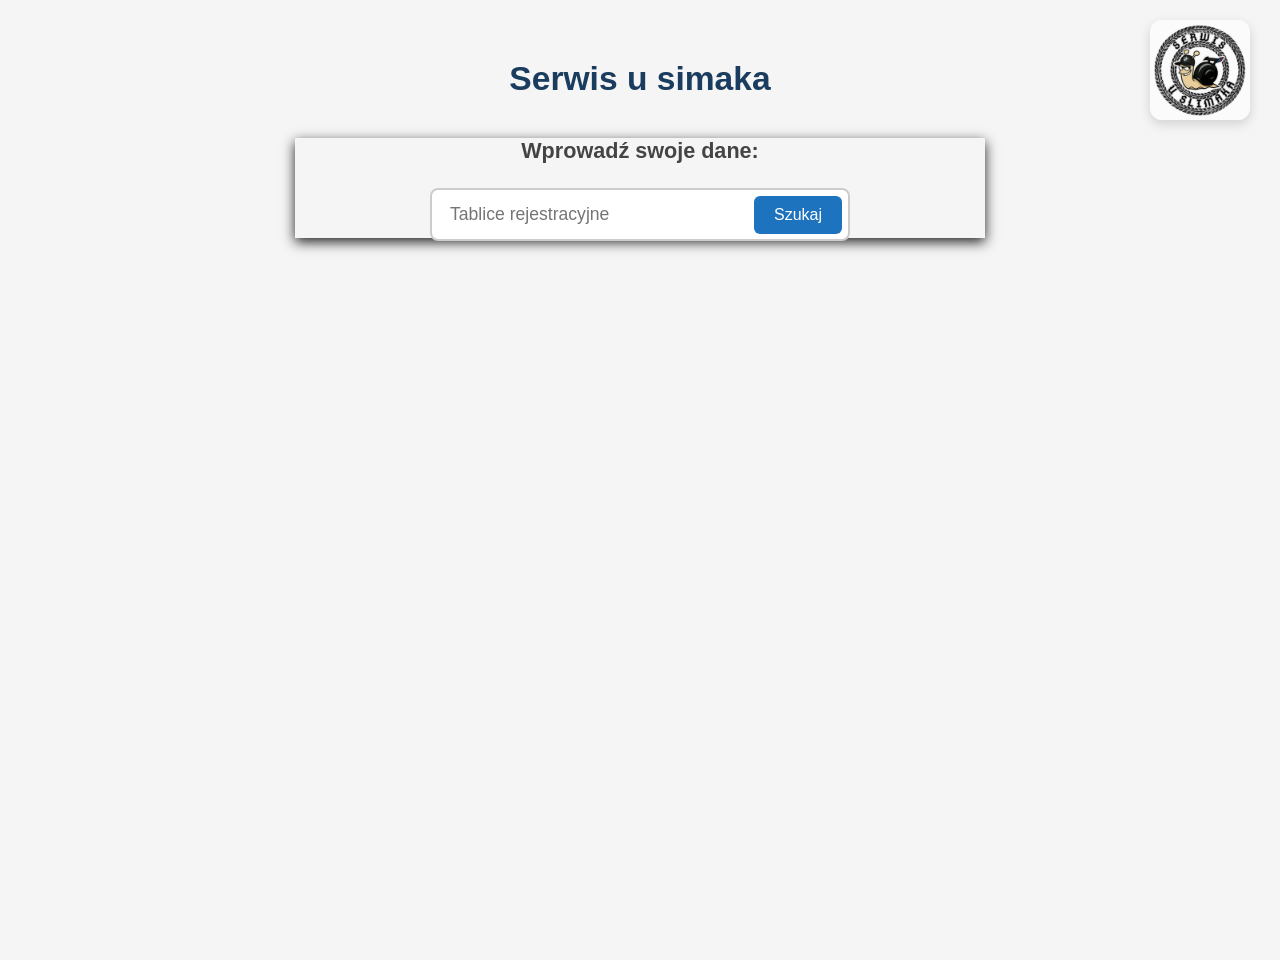
<file: index.html>
<!DOCTYPE html>
<html lang="ru">
<head>
    <meta charset="UTF-8">
    <meta name="viewport" content="width=device-width, initial-scale=1.0">
    <title>Serwis u simaka</title>
    <link rel="stylesheet" href="style_servis.css">
</head>
<body>

    <!-- Логотип и заголовок остаются всегда видимыми -->
    <img src="img/photo_2025-04-27_19-17-52.jpg" class="img-logo" alt="Logo Serwis u simaka">
    <h1 class="title">Serwis u simaka</h1>

    <!-- Блок, который будем показывать/прятать -->
    <div class="container_start" id="search-block">
        <h2 class="text1">Wprowadź swoje dane:</h2>
        <div class="search-wrapper">
            <input type="text" class="input-search" placeholder="Tablice rejestracyjne" required>
            <button type="button" class="button-search" onclick="toggleSearch()">Szukaj</button>
        </div>
    </div>

    <!-- Здесь позже появится результат поиска (пока скрыто) -->
    <div id="result-block" class="result-container hidden">
        <h2>Historia pojazdu</h2>
        <p id="plate-number">—</p>
        <!-- Тут будет информация о машине / услугах / цене и т.д. -->
         <div class="info-card" id="car-info">
        <!-- Dane pojawią się tutaj -->
    </div>  
    <div class="error-message hidden" id="error-msg"></div>
    <button onclick="goBack()">Wróć</button>
    </div>

    <script src="js.js"></script>
</body>
</html>
</file>
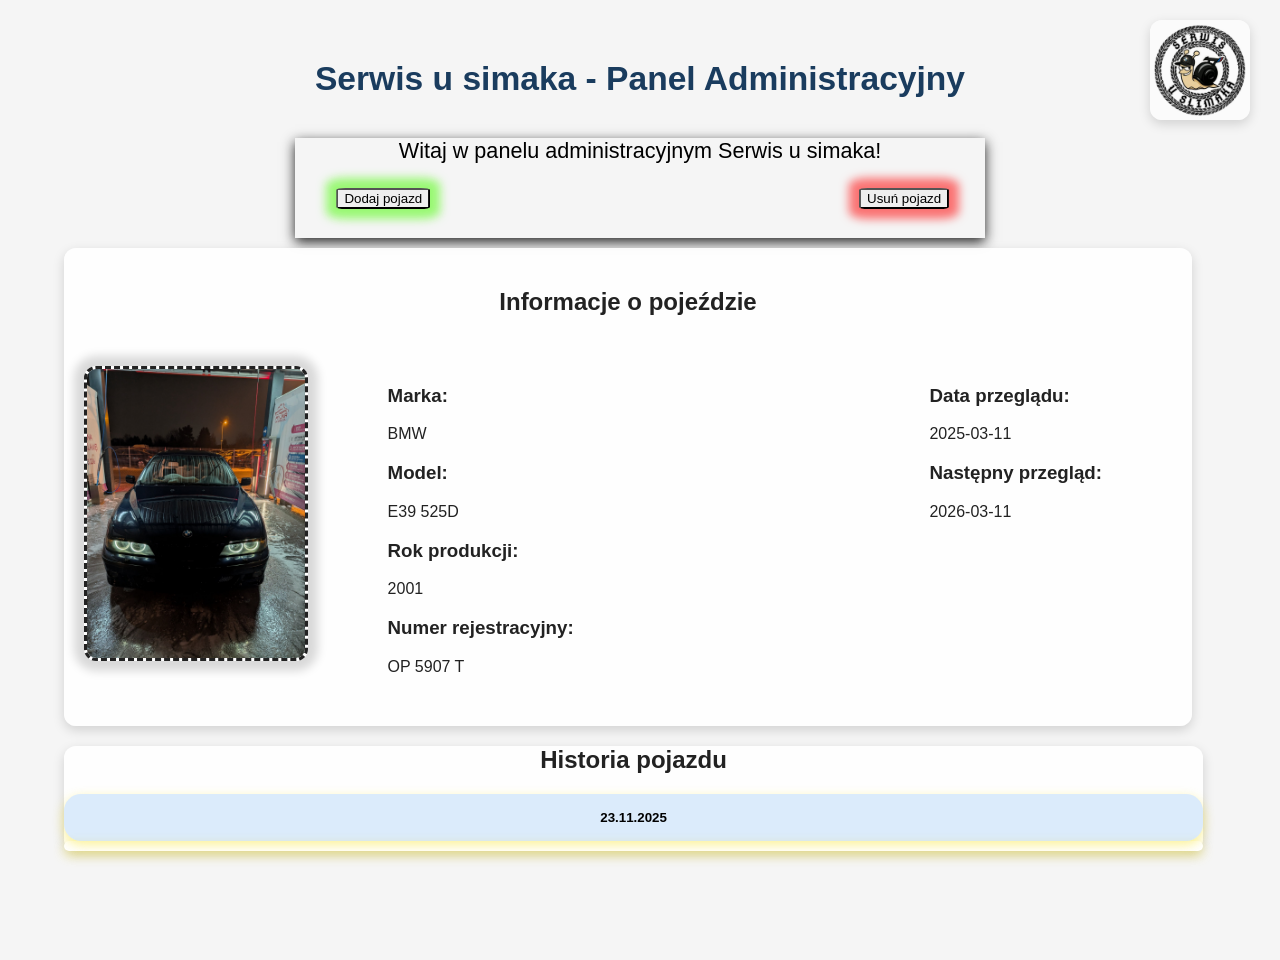
<file: admin.html>
<!DOCTYPE html>
<html lang="ru">
<head>
    <meta charset="UTF-8">
    <meta name="viewport" content="width=device-width, initial-scale=1.0">
    <title>Serwis u simaka</title>
    <link rel="stylesheet" href="style_servis.css">
</head>
<body>
    <img src="img/photo_2025-04-27_19-17-52.jpg" class="img-logo" alt="Logo Serwis u simaka">
    <h1 class="title">Serwis u simaka - Panel Administracyjny</h1>
    <div class="container_start">
        <p class="text-abmin1">Witaj w panelu administracyjnym Serwis u simaka!</p>
        <button onclick="addCar()" class="button-add-car">Dodaj pojazd</button>
    <button onclick="deleteCar()" class="button-dell-car">Usuń pojazd</button>
    </div>
    <div class="container_info_car">
        <h2 style="text-align: center; margin-bottom: 50px;">Informacje o pojeździe</h2>
        <div class="image">
        <img src="img/BMW_E39_525D.jpg" class="img-result" alt="Пример кода">
            <div class="car-info">
                <h3>Marka:</h3> BMW
                <h3>Model:</h3> E39 525D
                <h3>Rok produkcji:</h3> 2001
                <h3>Numer rejestracyjny:</h3> OP 5907 T
            </div>
            <div style="margin-right: 70px;">
                <h3>Data przeglądu:</h3> 2025-03-11
                <h3>Następny przegląd:</h3> 2026-03-11
            </div>
        </div>
    </div>  
    <div class="Historia">
        <h2 style="text-align: center;">Historia pojazdu</h2>
        <button class="accordion-btn" style="text-align: center;">23.11.2025</button>
            <div class="accordion-panel">
<div class="table-wrapper">
  <table class="data-table">
    <caption>Список автомобилей из базы данных</caption>
    
    <thead>
      <tr>
        <th>№</th>
        <th>Część wymienna</th>
        <th>Cena</th>
        <th>Robocizna</th>
        <th>Razem</th>
      </tr>
    </thead>
    
    <tbody>
      <tr>
        <td>1</td>
        <td>Wymiana wachacze(przód prawy) 3160503902</td>
        <td>184 zł</td>
        <td>0</td>
        <td>184 zł</td>
      </tr>
      
      <tr>
        <td>2</td>
        <td>Poduszka amortyzatora LEMFORDER (przód lewy+prawy)</td>
        <td>206 zł</td>
        <td>0</td>
        <td>206 zł</td>
      </tr>
      
      <tr>
        <td>3</td>
        <td>Przewód układu chłodzenia 05-3528</td>
        <td>69 zł</td>
        <td>0</td>
        <td>69 zł</td>
      </tr>

      <tr>
        <td>4</td>
        <td>Płyn hamulcowy DOT 4 1L</td>
        <td>28 zł</td>
        <td>0</td>
        <td>28 zł</td>

        <tr>
          <td>5</td>
          <td>Wymiana opon</td>
          <td>200 zł</td>
          <td>0</td>
          <td>200 zł</td>
        </tr>  

        <tr>
          <td>6</td>
          <td>Termostat</td>
          <td>200 zł</td>
          <td>0</td>
          <td>200 zł</td>  
        </tr>

        <tr>
          <td>7</td>
          <td>Kostki/wtyczki</td>
          <td>12 zł</td>
          <td>0</td>
          <td>12 zł</td>
        </tr>

    </tbody>
    
    <tfoot>
      <tr>
        <td colspan="8">Razem: 899,00 zł</td>
      </tr>
    </tfoot>
  </table>
</div>
            </div>
    </div>
    <script src="js.js"></script>
</body>
</html>
</file>
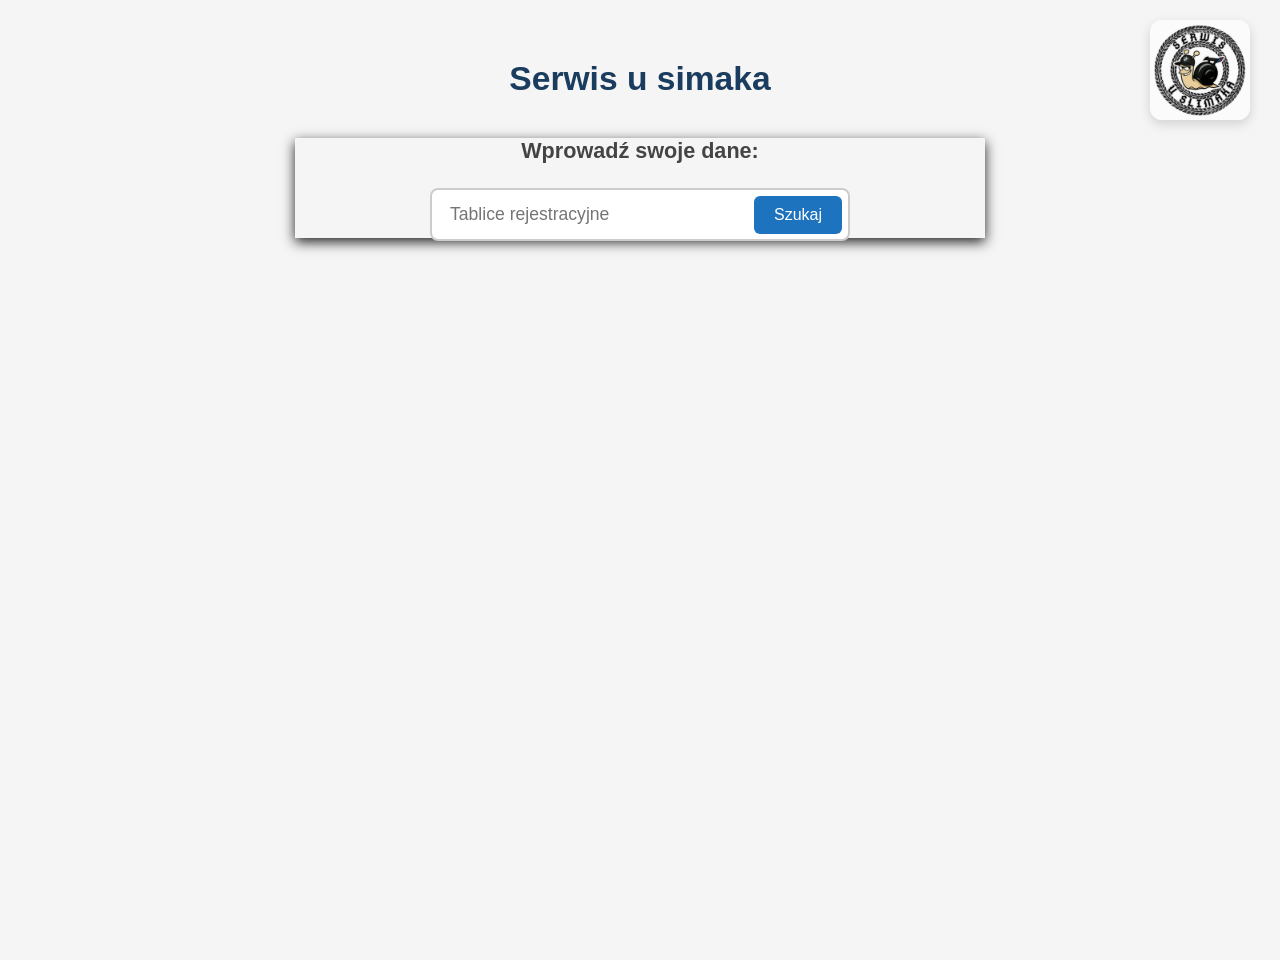
<file: Servis.html>
<!DOCTYPE html>
<html lang="ru">
<head>
    <meta charset="UTF-8">
    <meta name="viewport" content="width=device-width, initial-scale=1.0">
    <title>Serwis u simaka</title>
    <link rel="stylesheet" href="style_servis.css">
</head>
<body>

    <!-- Логотип и заголовок остаются всегда видимыми -->
    <img src="img/photo_2025-04-27_19-17-52.jpg" class="img-logo" alt="Logo Serwis u simaka">
    <h1 class="title">Serwis u simaka</h1>

    <!-- Блок, который будем показывать/прятать -->
    <div class="container_start" id="search-block">
        <h2 class="text1">Wprowadź swoje dane:</h2>
        <div class="search-wrapper">
            <input type="text" class="input-search" placeholder="Tablice rejestracyjne" required>
            <button type="button" class="button-search" onclick="toggleSearch()">Szukaj</button>
        </div>
    </div>

    <!-- Здесь позже появится результат поиска (пока скрыто) -->
    <div id="result-block" class="result-container hidden">
        <h2>Wyniki wyszukiwania dla:</h2>
        <p id="plate-number">—</p>
        <!-- Тут будет информация о машине / услугах / цене и т.д. -->
        <button onclick="goBack()">Wróć</button>
    </div>

    <script src="js.js"></script>
</body>
</html>
</file>
<file: style_servis.css>
/* style_servis.css */

body {
    margin: 0;
    padding: 0;
    font-family: Arial, Helvetica, sans-serif;
    background: #f5f5f5;
    min-height: 100vh;
    color: #222;
}



.title {
    text-align: center;
    font-size: 2.1rem;
    margin: 60px 0 40px;
    color: #1a3c5e;
    font-weight: bold;
}

/* Центрируем форму поиска */
.container_start {
    max-width: 520px;
    margin: 0 auto;
    padding: 0 20px;
    text-align: center;
}
/*<-----------Text---------->*/
.text1 {
    font-size: 1.35rem;
    margin: 0 0 1.5rem;
    color: #444;
}
.text-abmin1 {
font-size: 1.35rem;
margin: 0 0 1.5rem;
color: black;
}

.search-wrapper {
    position: relative;
    max-width: 420px;
    margin: 0 auto;
}

.input-search {
    width: 100%;
    padding: 14px 18px;
    font-size: 1.1rem;
    border: 2px solid #ccc;
    border-radius: 8px;
    box-sizing: border-box;
    transition: border-color 0.2s;
}

.input-search:focus {
    outline: none;
    border-color: #1e73be;
    box-shadow: 0 0 0 3px rgba(30,115,190,0.15);
}

/*<---------Buttons-------->*/
.button-search {
    position: absolute;
    top: 50%;
    right: 8px;
    transform: translateY(-50%);
    padding: 10px 20px;
    font-size: 1rem;
    background: #1e73be;
    color: white;
    border: none;
    border-radius: 6px;
    cursor: pointer;
    transition: background 0.2s;
}

.button-search:hover {
    background: #165a94;
}
.button-add-car {
    position: relative;
    left: -25%;
    transform: translateX(-50%);
    border-radius: 10%;
    box-shadow: 0px 0px 10px 10px  rgba(74, 252, 3, 0.534);
    cursor: pointer;
    transition: background 0.2s;
}
.button-add-car:hover {
    background: #218838;
}

.button-dell-car {
    position: relative;
    left: 40%;
    transform: translateX(-50%);
    border-radius: 10%;
    box-shadow: 0px 0px 10px 10px  rgba(255, 0, 0, 0.534);
    cursor: pointer;
    transition: background 0.2s;
}
.button-dell-car:hover {
    background: #c82333;
}

/*<---------Container-------->*/

/* Блок с результатом */
.result-container {
    max-width: 100%;
    margin: 40px auto;
    padding: 30px;
    border-radius: 12px;
    text-align: center;
}
.container_start {
    position: relative;
    box-shadow: #222 0 4px 12px;
    max-width: 650px;
    height: 100px;
}
.container_info_car {
    position:relative;
    max-width: 85%;
    top: 10px;
    left: 5%;
    background: rgba(255, 255, 255, 0.9);
    border-radius: 12px;
    box-shadow: 0 4px 12px rgba(0,0,0,0.15);
    padding: 20px;
}
.car-info {
    flex:1;
}
.Historia {
    position: relative;
    max-width: 89%;
    top: 10px;
    left: 5%;
    background: rgba(255, 255, 255, 0.9);
    border-radius: 12px;
    box-shadow: 0 4px 12px rgba(0,0,0,0.15);
    margin-top: 20px;
}
.Historia h4 {
    margin-left: 30px;
}

/*<---------Image-------->*/
.image{
    display: flex;
    align-items: start;
    gap: 80px;
    margin-bottom: 30px;
}
.img-result {
    position: relative;
    max-width: 20%;
    max-height: 100%;
    border-style: dashed;
    border-radius: 12px;
    box-shadow: 0px 0px 10px 10px rgba(0,0,0,0.15);
}
.img-logo {
    max-width: 100px;
    height: auto;
    position: fixed;
    right: 30px;
    top: 20px;
    z-index: 10;
    border-radius: 12px;
    box-shadow: 0 4px 12px rgba(0,0,0,0.15);
}
.info-card {
    padding: 1.5rem;
    border-radius: 10px;
    margin: 1rem 0;
    line-height: 1.6;
}

.info-card dl {
    display: grid;
    grid-template-columns: auto 1fr;
    gap: 0.6rem 1.5rem;
}

.info-card dt {
    font-weight: bold;
    color: #1e40af;
}

.error-message {
    color: #dc2626;
    font-weight: bold;
    padding: 1rem;
    background: #fee2e2;
    border-radius: 8px;
    margin: 1rem 0;
}
.hidden {
    display: none;
}


.accordion-btn {
  width: 100%;
  padding: 16px;
  text-align: left;
  background: #86bbf04b;
  border: none;
  cursor: pointer;
  border-radius: 17px;
  box-shadow: 0 4px 12px rgba(248, 223, 0, 0.411);
  font-weight: 600;
}

.accordion-panel {
  max-height: 0;
  overflow: hidden;
  transition: max-height 0.4s ease-out;
  background: white;
  padding: 0 20px 10px 0px;
  border-radius: 17px;
  box-shadow: 0 4px 12px rgba(248, 223, 0, 0.411);
}




/* Мобильная адаптация */
@media (max-width: 500px) {
    .img-logo {
        max-width: 100px;
        right: 15px;
        top: 15px;
    }
    .title {
        font-size: 1.7rem;
        margin: 50px 0 30px;
    }
}





/* Обёртка для responsivity */
.table-wrapper {
  overflow-x: auto;              /* горизонтальный скролл на мобильных */
  margin: 1.5rem 0;
  border-radius: 12px;
  box-shadow: 0 4px 16px rgba(0,0,0,0.08);
}

/* Основная таблица */
.data-table {
  width: 100%;
  border-collapse: separate;
  border-spacing: 0;
  font-size: 0.95rem;
  background: white;
  min-width: 600px;              /* минимальная ширина — чтобы не сжималась слишком сильно */
}

/* Заголовок таблицы (caption) */
.data-table caption {
  padding: 1rem;
  font-size: 1.25rem;
  font-weight: 600;
  background: #1e40af;
  color: white;
  text-align: center;
  border-radius: 12px 12px 0 0;
}

/* Заголовки столбцов */
.data-table thead th {
  background: #eff6ff;
  color: #1e40af;
  font-weight: 600;
  text-align: center;
  padding: 12px 16px;
  border-bottom: 2px solid #bfdbfe;
  white-space: nowrap;           /* предотвращает перенос в заголовках */
}

/* Ячейки тела */
.data-table tbody td {
  padding: 12px 16px;
  border-bottom: 1px solid #e2e8f0;
  vertical-align: middle;
}

/* Чередование строк (zebra) */
.data-table tbody tr:nth-child(odd) {
  background: #f8fafc;
}

/* Наведение на строку */
.data-table tbody tr:hover {
  background: #e0f2fe;
  transition: background 0.15s;
}

/* Футер */
.data-table tfoot td {
  padding: 12px 16px;
  background: #f1f5f9;
  font-weight: 500;
  text-align: center;
  border-top: 2px solid #bfdbfe;
}

/* Responsive — карточный вид на очень маленьких экранах (опционально) */
@media (max-width: 640px) {
  .data-table {
    border: 0;
  }
  
  .data-table caption {
    border-radius: 12px;
  }
  
  .data-table thead {
    display: none;               /* скрываем заголовки */
  }
  
  .data-table tr {
    display: block;
    margin-bottom: 1rem;
    border: 1px solid #e2e8f0;
    border-radius: 8px;
    background: white;
    box-shadow: 0 2px 8px rgba(0,0,0,0.06);
  }
  
  .data-table td {
    display: block;
    text-align: right;
    padding: 10px 16px;
    border: none;
    border-bottom: 1px solid #f1f5f9;
    position: relative;
  }
  
  .data-table td:last-child {
    border-bottom: 0;
  }
  
  .data-table td::before {
    content: attr(data-label);   /* используем data-label как заголовок */
    position: absolute;
    left: 16px;
    font-weight: 600;
    color: #1e40af;
  }
  
  /* Добавляем data-label в HTML */
}
</file>
